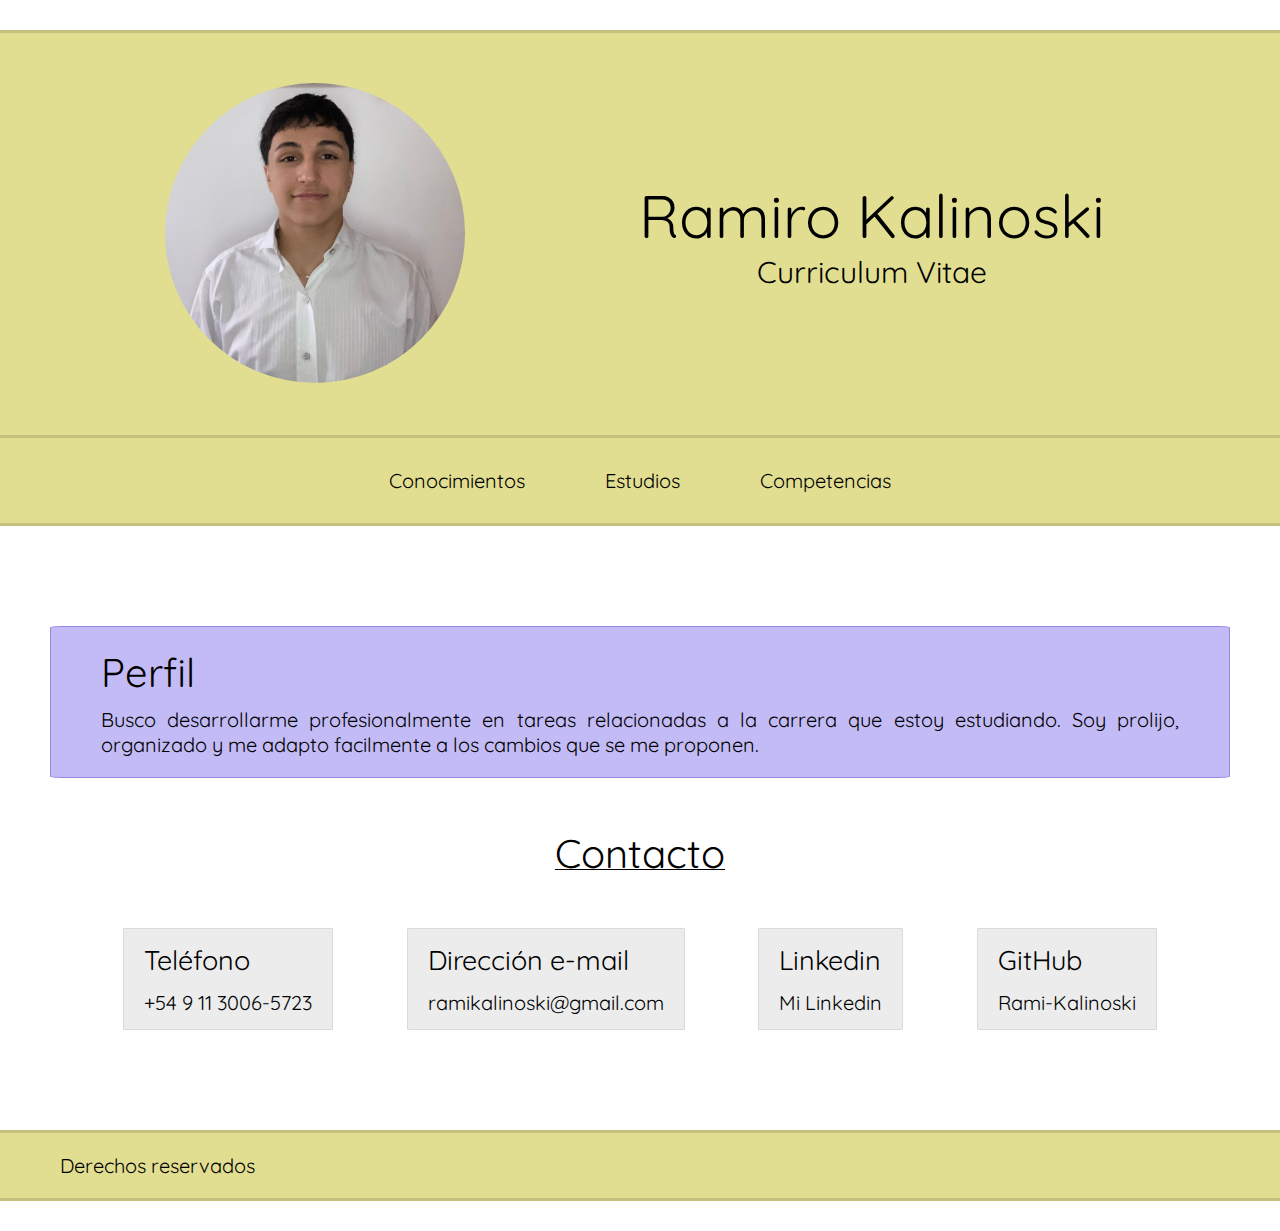
<file: index.html>
<!DOCTYPE html>
<html lang="en">
<head>
    <meta charset="UTF-8">
    <meta http-equiv="X-UA-Compatible" content="IE=edge">
    <meta name="viewport" content="width=device-width, initial-scale=1.0">
    <!--FAMILY FONTS-->
    <link rel="preconnect" href="https://fonts.googleapis.com">
    <link rel="preconnect" href="https://fonts.gstatic.com" crossorigin>
    <link href="https://fonts.googleapis.com/css2?family=Quicksand:wght@300&display=swap" rel="stylesheet">
    <!--STYLES CSS-->
    <link rel="stylesheet" href="./css/styles.css">
    <title>Ramiro CV</title>
</head>
<body>
    <header class="header">
        <div>
            <img src="./img/ramiro_foto.jpeg" alt="Foto de Perfil" class="foto_perfil">
        </div>
        <div class="h1_container">
            <a href="./index.html">
                <h1>Ramiro Kalinoski</h1>
            </a>
            <h3 class="vitae-h3">Curriculum Vitae</h3>
        </div>
    </header>
    <section>
        <article class="ul_container">
            <ul class="ul_nav">
                <li><a href="./pages/conocimientos.html" class="navlink">Conocimientos</a></li>
                <li><a href="./pages/estudios.html" class="navlink">Estudios</a></li>
                <li><a href="./pages/competencias.html" class="navlink">Competencias</a></li>
            </ul>
        </article>
    </section>
    <section class="perfil_section">
        <article class="perfil_container">
            <div class="perfilh2_container">
                <a href="./index.html"><h2 class="perfilh2">Perfil</h2></a>
            </div>
            <div>
                <p>Busco desarrollarme profesionalmente en tareas relacionadas a la carrera que estoy estudiando. Soy prolijo, organizado y me adapto facilmente a los cambios que se me proponen.</p>
            </div>
        </article>
    </section>
    <section>
        <article class="contacto_container">
            <div class="contactoh3_container">
                <h2 class="subtitulo">Contacto</h2>
            </div>
            <div class="contactoitems_container">
                <div class="contactoitem">
                    <h4>Teléfono</h4>
                    <a href="https://wa.me/+5491130065723">+54 9 11 3006-5723</a>
                </div>
                <div class="contactoitem">
                    <h4>Dirección e-mail</h4>
                    <a href="mailto:ramikalinoski@gmail.com" class="emaillink">ramikalinoski@gmail.com</a>
                </div>
                <div class="contactoitem">
                    <h4>Linkedin</h4>
                    <a href="">Mi Linkedin</a>
                </div>
                <div class="contactoitem">
                    <h4>GitHub</h4>
                    <a href="https://github.com/Rami-Kalinoski">Rami-Kalinoski</a>
                </div>
            </div>
        </article>
    </section>
    <footer>
        <p>Derechos reservados</p>
    </footer>
</body>
</html>
</file>
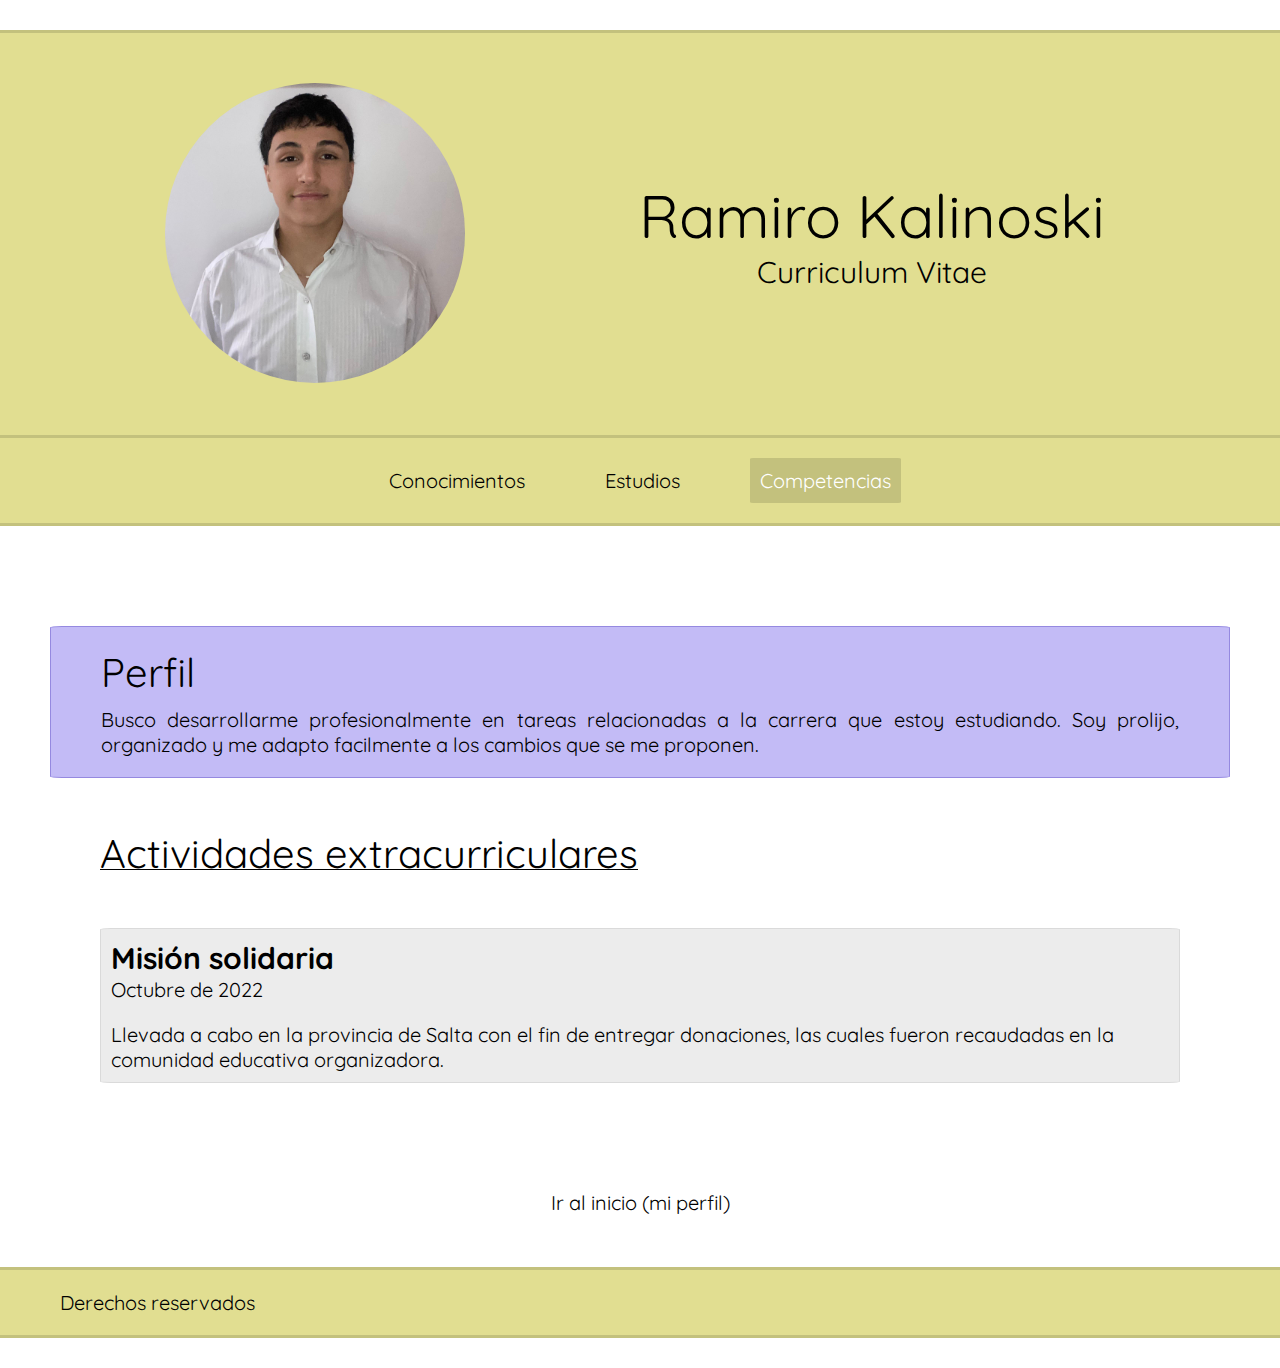
<file: pages/competencias.html>
<!DOCTYPE html>
<html lang="en">
<head>
    <meta charset="UTF-8">
    <meta http-equiv="X-UA-Compatible" content="IE=edge">
    <meta name="viewport" content="width=device-width, initial-scale=1.0">
    <!--FAMILY FONTS-->
    <link rel="preconnect" href="https://fonts.googleapis.com">
    <link rel="preconnect" href="https://fonts.gstatic.com" crossorigin>
    <link href="https://fonts.googleapis.com/css2?family=Quicksand:wght@300&display=swap" rel="stylesheet">
    <!--STYLES CSS-->
    <link rel="stylesheet" href="../css/styles.css">
    <title>Ramiro CV | Competencias</title>
</head>
<body>
    <header class="header">
        <div>
            <img src="../img/ramiro_foto.jpeg" alt="Foto de Perfil" class="foto_perfil">
        </div>
        <div class="h1_container">
            <a href="../index.html">
                <h1>Ramiro Kalinoski</h1>
            </a>
            <h3 class="vitae-h3">Curriculum Vitae</h3>
        </div>
    </header>
    <section>
        <article class="ul_container">
            <ul class="ul_nav">
                <li><a href="./conocimientos.html" class="navlink">Conocimientos</a></li>
                <li><a href="./estudios.html" class="navlink">Estudios</a></li>
                <li><a href="./competencias.html" class="navlink actual-page_link">Competencias</a></li>
            </ul>
        </article>
    </section>
    <section class="perfil_section">
        <article class="perfil_container">
            <div class="perfilh2_container">
                <a href="../index.html"><h2 class="perfilh2">Perfil</h2></a>
            </div>
            <div>
                <p>Busco desarrollarme profesionalmente en tareas relacionadas a la carrera que estoy estudiando. Soy prolijo, organizado y me adapto facilmente a los cambios que se me proponen.</p>
            </div>
        </article>
    </section>
    <section>
        <article class="competencias_container">
            <div>
                <h2 class="subtitulo actividadesh2">Actividades extracurriculares</h2>
            </div>
            <div class="mision_container">
                <h3>Misión solidaria</h3>
                <p>Octubre de 2022</p>
                <p class="mision_text">Llevada a cabo en la provincia de Salta con el fin de entregar donaciones, las cuales fueron recaudadas en la comunidad educativa organizadora.</p>
            </div>
        </article>
    </section>
    <div class="iniciolink_container">
        <h5 class="iniciolink_h5">
            <a href="../index.html">Ir al inicio (mi perfil)</a>
        </h5>
    </div>
    <footer>
        <p>Derechos reservados</p>
    </footer>
</body>
</html>
</file>
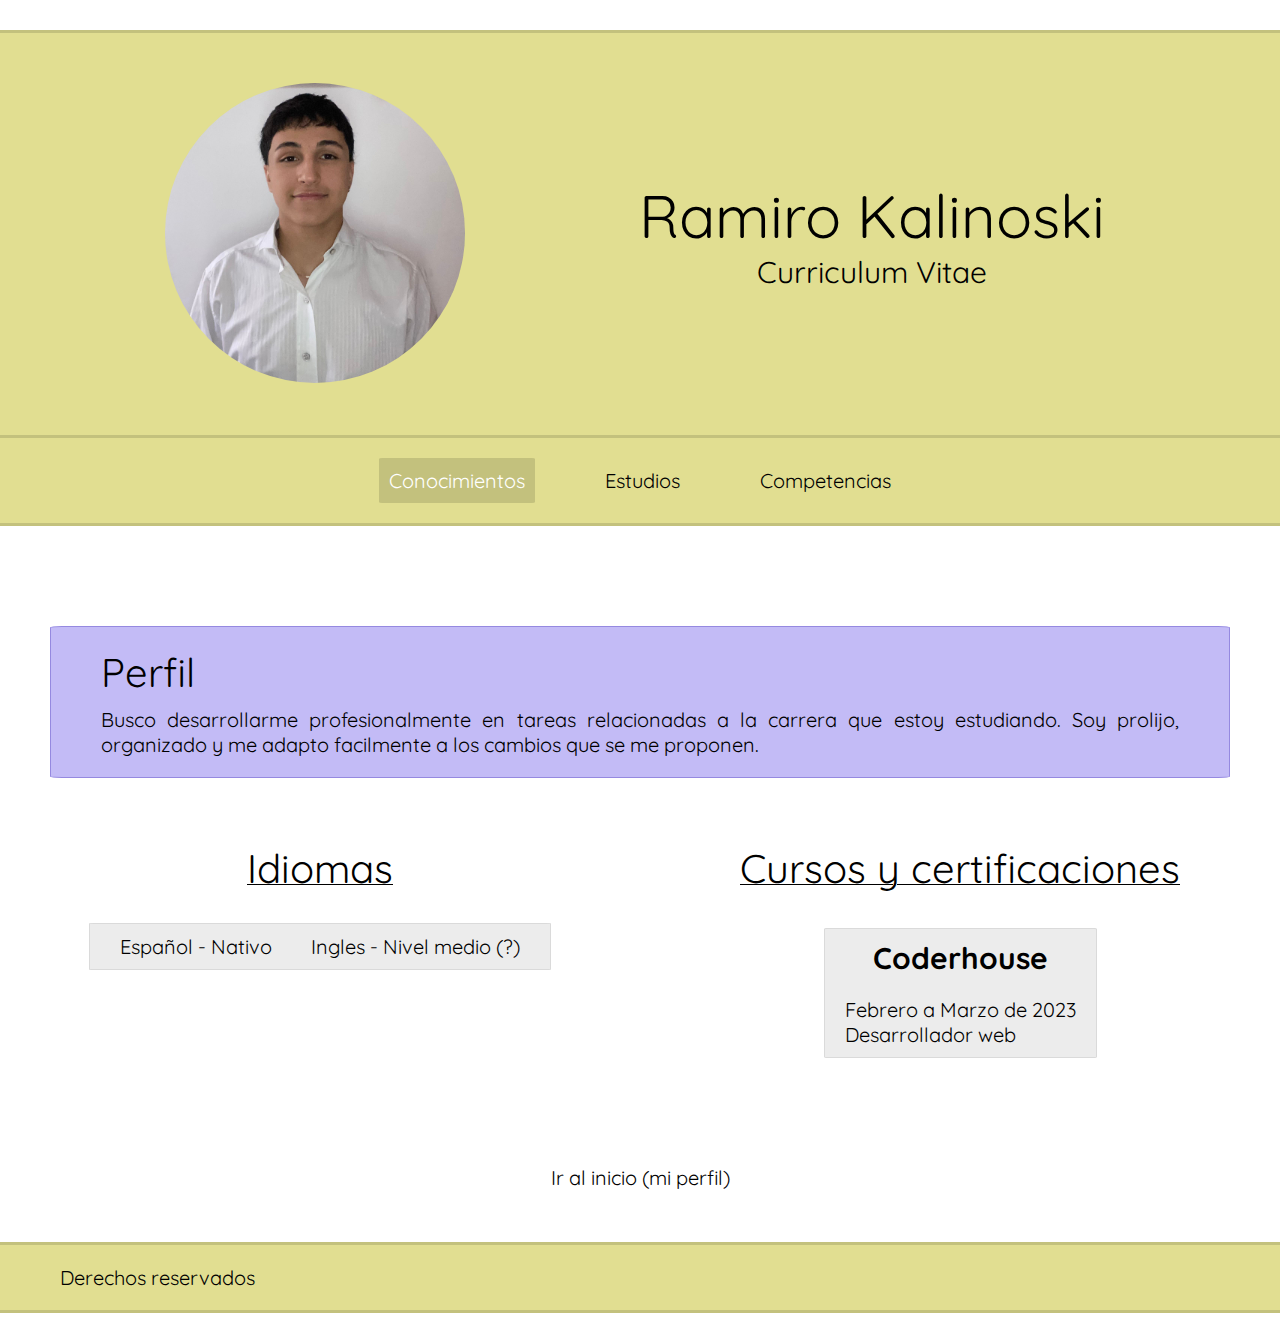
<file: pages/conocimientos.html>
<!DOCTYPE html>
<html lang="en">
<head>
    <meta charset="UTF-8">
    <meta http-equiv="X-UA-Compatible" content="IE=edge">
    <meta name="viewport" content="width=device-width, initial-scale=1.0">
    <!--FAMILY FONTS-->
    <link rel="preconnect" href="https://fonts.googleapis.com">
    <link rel="preconnect" href="https://fonts.gstatic.com" crossorigin>
    <link href="https://fonts.googleapis.com/css2?family=Quicksand:wght@300&display=swap" rel="stylesheet">
    <!--STYLES CSS-->
    <link rel="stylesheet" href="../css/styles.css">
    <title>Ramiro CV | Conocimientos</title>
</head>
<body>
    <header class="header">
        <div>
            <img src="../img/ramiro_foto.jpeg" alt="Foto de Perfil" class="foto_perfil">
        </div>
        <div class="h1_container">
            <a href="../index.html">
                <h1>Ramiro Kalinoski</h1>
            </a>
            <h3 class="vitae-h3">Curriculum Vitae</h3>
        </div>
    </header>
    <section>
        <article class="ul_container">
            <ul class="ul_nav">
                <li><a href="./conocimientos.html" class="navlink actual-page_link">Conocimientos</a></li>
                <li><a href="./estudios.html" class="navlink">Estudios</a></li>
                <li><a href="./competencias.html" class="navlink">Competencias</a></li>
            </ul>
        </article>
    </section>
    <section class="perfil_section">
        <article class="perfil_container">
            <div class="perfilh2_container">
                <a href="../index.html"><h2 class="perfilh2">Perfil</h2></a>
            </div>
            <div>
                <p>Busco desarrollarme profesionalmente en tareas relacionadas a la carrera que estoy estudiando. Soy prolijo, organizado y me adapto facilmente a los cambios que se me proponen.</p>
            </div>
        </article>
    </section>
    <section class="conocimientos_section">
        <article class="idiomas_container">
            <div>
                <h2 class="subtitulo">Idiomas</h2>
            </div>
            <div class="idiomas-ul_container">
                <ul class="idiomas-ul">
                    <li class="idioma-li">Español - Nativo</li>
                    <li class="idioma-li">Ingles - Nivel medio (?)</li>
                </ul>
            </div>
        </article>
        <article class="cursos_container">
            <div>
                <h2 class="subtitulo cursosh2">Cursos y certificaciones</h2>
            </div>
            <div class="coder_container">
                <h3>Coderhouse</h3>
                <div class="coder-items_container">
                    <p>Febrero a Marzo de 2023</p>
                    <p>Desarrollador web</p>
                </div>
            </div>
        </article>
    </section>
    <div class="iniciolink_container">
        <h5 class="iniciolink_h5">
            <a href="../index.html">Ir al inicio (mi perfil)</a>
        </h5>
    </div>
    <footer>
        <p>Derechos reservados</p>
    </footer>
</body>
</html>
</file>
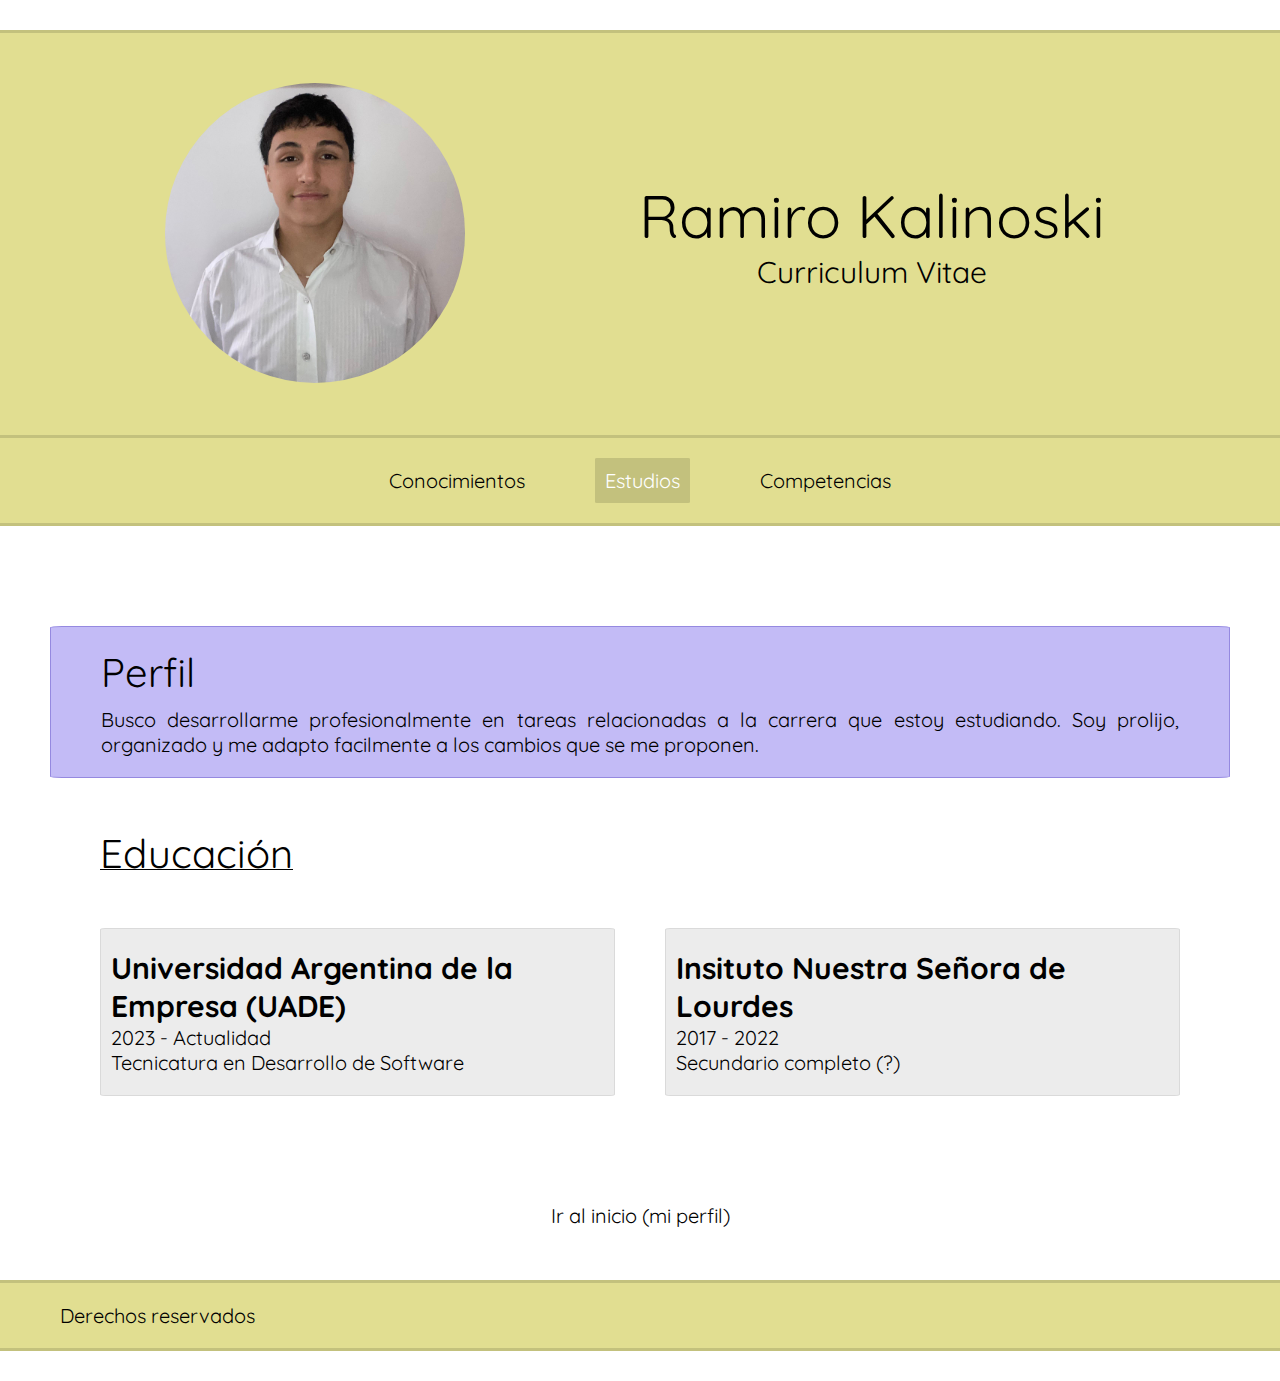
<file: pages/estudios.html>
<!DOCTYPE html>
<html lang="en">
<head>
    <meta charset="UTF-8">
    <meta http-equiv="X-UA-Compatible" content="IE=edge">
    <meta name="viewport" content="width=device-width, initial-scale=1.0">
    <!--FAMILY FONTS-->
    <link rel="preconnect" href="https://fonts.googleapis.com">
    <link rel="preconnect" href="https://fonts.gstatic.com" crossorigin>
    <link href="https://fonts.googleapis.com/css2?family=Quicksand:wght@300&display=swap" rel="stylesheet">
    <!--STYLES CSS-->
    <link rel="stylesheet" href="../css/styles.css">
    <title>Ramiro CV | Estudios</title>
</head>
<body>
    <header class="header">
        <div>
            <img src="../img/ramiro_foto.jpeg" alt="Foto de Perfil" class="foto_perfil">
        </div>
        <div class="h1_container">
            <a href="../index.html">
                <h1>Ramiro Kalinoski</h1>
            </a>
            <h3 class="vitae-h3">Curriculum Vitae</h3>
        </div>
    </header>
    <section>
        <article class="ul_container">
            <ul class="ul_nav">
                <li><a href="./conocimientos.html" class="navlink">Conocimientos</a></li>
                <li><a href="./estudios.html" class="navlink actual-page_link">Estudios</a></li>
                <li><a href="./competencias.html" class="navlink">Competencias</a></li>
            </ul>
        </article>
    </section>
    <section class="perfil_section">
        <article class="perfil_container">
            <div class="perfilh2_container">
                <a href="../index.html"><h2 class="perfilh2">Perfil</h2></a>
            </div>
            <div>
                <p>Busco desarrollarme profesionalmente en tareas relacionadas a la carrera que estoy estudiando. Soy prolijo, organizado y me adapto facilmente a los cambios que se me proponen.</p>
            </div>
        </article>
    </section>
    <section>
        <article class="educacion_container">
            <div class="educacionh2">
                <h2 class="subtitulo">Educación</h2>
            </div>
            <div class="educacion-items_container">
                <div class="uade_container educacion-item">
                    <h3>Universidad Argentina de la Empresa (UADE)</h3>
                    <p>2023 - Actualidad</p>
                    <p>Tecnicatura en Desarrollo de Software</p>
                </div>
                <div class="lourdes_container educacion-item">
                    <h3>Insituto Nuestra Señora de Lourdes</h3>
                    <p>2017 - 2022</p>
                    <p>Secundario completo (?)</p>
                </div>
            </div>
        </article>
    </section>
    <div class="iniciolink_container">
        <h5 class="iniciolink_h5">
            <a href="../index.html">Ir al inicio (mi perfil)</a>
        </h5>
    </div>
    <footer>
        <p>Derechos reservados</p>
    </footer>
</body>
</html>
</file>
<file: css/styles.css>
/*RESET CSS*/
* {
    margin: 0rem;
    padding: 0rem;
}

html {
    font-size: 62.5%;
}

/*ESTILOS GENERALES*/

h1 {
    font-size: 6rem;
    font-family: 'Quicksand', sans-serif;
    font-weight: normal;
}

h2 {
    font-size: 4rem;
    font-family: 'Quicksand', sans-serif;
    font-weight: normal;
}

h3 {
    font-size: 3rem;
    font-family: 'Quicksand', sans-serif;
    font-weight: bold;
}

h4 {
    font-size: 2.7rem;
    font-family: 'Quicksand', sans-serif;
    font-weight: normal;
}

h5 {
    font-size: 2.7rem;
    font-family: 'Quicksand', sans-serif;
    font-weight: normal;
}

.subtitulo {
    text-decoration: underline 1.2px black;
}

ul {
    font-size: 2rem;
    font-family: 'Quicksand', sans-serif;
}

p {
    font-size: 2rem;
    font-family: 'Quicksand', sans-serif;
}

a {
    color: black;
    font-size: 2rem;
    font-family: 'Quicksand', sans-serif;
    text-decoration: none;
}

/*STYLES*/

body {
    background-color: white;
}

/*HEADER*/

.header {
    background-color: #E1DE91;
    border: solid 3px #C3C17D;
    border-bottom: 1.5px;
    border-left: none;
    border-right: none;
    display: flex;
    justify-content: space-evenly;
    margin: 3rem 0rem 0rem 0rem;
    padding: 5rem 0rem 5rem 0rem;
}

.foto_perfil {
    height: 30rem;
    width: 30rem;
    border-radius: 100%;
}

.h1_container {
    display: flex;
    flex-direction: column;
    justify-content: center;
    align-items: center;
}

.h1_container h1 {
    border-radius: 1%;
    padding-left: 1rem;
    padding-right: 1rem;
}

.vitae-h3 {
    font-weight: normal;
}

/*NAV*/

.ul_container {
    background-color: #E1DE91;
    border: solid 3px #C3C17D;
    border-left: none;
    border-right: none;
    display: flex;
    flex-direction: column;
    align-items: center;
    margin-bottom: 10rem;
}

.ul_nav {
    display: flex;
    margin: 3rem 0rem 3rem 0rem;
}

.ul_nav li {
    list-style: none;
    margin: 0rem 3rem 0rem 3rem;
}

.navlink {
    padding: 1rem 1rem 1rem 1rem;
}

.navlink:hover {
    color: white;
    background-color: #C3C17D;
    border-radius: 2%;
}

.actual-page_link {
    color: white;
    background-color: #C3C17D;
    border-radius: 2%;
}

/*INICIOLINK*/

.iniciolink_container {
    display: flex;
    justify-content: center;
    margin-bottom: 5rem;
}

/*FOOTER*/

footer {
    background-color: #E1DE91;
    border: solid 3px #C3C17D;
    border-left: none;
    border-right: none;
    margin: 0rem 0rem 3rem 0rem;
    padding: 2rem 0rem 2rem 6rem;
}

/*PERFIL*/

.perfil_container {
    background-color: #C3BBF6;
    border-radius: 1%;
    border: solid 1.5px #9589E0;
    text-align: justify;
    margin: 2rem 5rem 1.5rem 5rem;
    padding: 2rem 5rem 2rem 5rem;
}

.perfilh2_container {
    display: inline-block;
}

.perfilh2 {
    margin-bottom: 1rem;
}

/*INICIO*/
/*CONTACTO*/

.contacto_container {
    display: flex;
    flex-direction: column;
    margin: 5rem 5rem 10rem 5rem;
}

.contactoh3_container {
    display: flex;
    justify-content: center;
    margin: 0rem 0rem 5rem 0rem;
}

.contactoitems_container {
    display: flex;
    justify-content: space-evenly;
}

.contactoitem {
    height: 10rem;
    background-color: #ECECEC;
    border-radius: 1%;
    border: solid 1.5px #DADADA;
    display: flex;
    flex-direction: column;
    justify-content: space-evenly;
    padding: 0rem 2rem 0rem 2rem;
}

/*CONOCIMIENTOS*/

.conocimientos_section {
    display: flex;
    justify-content: space-between;
    margin: 0rem 0rem 5rem 0rem;
}

.idiomas_container {
    width: 50%;
    display: flex;
    flex-direction: column;
    align-items: center;
    margin: 5rem 5rem 5rem 5rem;
    padding: 0rem 5rem 0rem 5rem;
}

.idiomas-ul_container {
    width: 100%;
    background-color: #ECECEC;
    border: solid 1.5px #DADADA;
    border-radius: 1%;
    margin-top: 3rem;
    padding: 1rem 1rem 1rem 1rem;
}

.idiomas_container ul {
    width: 100%;
    list-style: none;
    display: flex;
    justify-content: space-around;
    margin: 0rem;
    padding: 0rem;
}

.cursos_container {
    width: 50%;
    display: flex;
    flex-direction: column;
    align-items: center;
    margin: 5rem 5rem 5rem 5rem;
    padding: 0rem 5rem 0rem 5rem;
}

.coder_container {
    background-color: #ECECEC;
    border-radius: 1%;
    border: solid 1.5px #DADADA;
    display: flex;
    flex-direction: column;
    align-items: center;
    margin: 3.5rem 0rem 0rem 0rem;
    padding: 1rem 2rem 1rem 2rem;
}

.coder-items_container {
    width: 100%;
    display: flex;
    flex-direction: column;
    justify-content: space-around;
    margin: 2rem 0rem 0rem 0rem;
}

/*ESTUDIOS*/

.educacion_container {
    margin: 5rem 5rem 10rem 5rem;
    padding: 0rem 5rem 0rem 5rem;
}

.educacion-items_container {
    width: 100%;
    display: flex;
    justify-content: space-between;
    margin: 5rem 0rem 0rem 0rem;
}

.uade_container {
    width: 50%;
    background-color: #ECECEC;
    border-radius: 1%;
    border: solid 1.5px #DADADA;
    margin-right: 2.5rem;
    padding: 2rem 1rem 2rem 1rem;
}

.lourdes_container {
    width: 50%;
    background-color: #ECECEC;
    border-radius: 1%;
    border: solid 1.5px #DADADA;
    margin-left: 2.5rem;
    padding: 2rem 1rem 2rem 1rem;
}

/*COMPETENCIAS*/

.competencias_container {
    margin: 5rem 5rem 10rem 5rem;
    padding: 0rem 5rem 0rem 5rem;
}

.mision_container {
    background-color: #ECECEC;
    border-radius: 1%;
    border: solid 1.5px #DADADA;
    margin: 5rem 0rem 0rem 0rem;
    padding: 1rem 1rem 1rem 1rem;
}

.mision_text {
    padding-top: 2rem;
}

/*RESPONSIVE*/

@media (max-width: 600px) {
    /*GENERALES*/
    h1 {
        font-size: 4rem;
        margin-top: 5rem;
    }
    h2 {
        font-size: 3rem;
    }
    h3 {
        font-size: 2.5rem;
    }
    h4 {
        font-size: 2.25rem;
    }
    p {
        font-size: 1.5rem;
    }
    a {
        font-size: 1.9rem;
    }
    /*HEADER*/
    .header {
        flex-direction: column;
        align-items: center;
    }
    .foto_perfil {
        height: 20rem;
        width: 20rem;
    }
    /*NAV*/
    .ul_nav {
        width: 100%;
    }
    .navlink {
        padding-left: 0rem;
        padding-right: 0rem;
    }
    /*CONTACTO*/
    .contactoitems_container {
        flex-direction: column;
        align-items: center;
    }
    .contactoitem {
        width: 50%;
        align-items: center;
        margin: 1rem 0rem 1rem 0rem;
    }
    /*CONOCIMIENTOS*/
    .conocimientos_section {
        flex-direction: column;
        align-items: center;
    }
    .cursosh2 {
        font-size: 2.5rem;
    }
    .coder_container {
        width: 100%;
    }
    .idiomas-ul {
        display: flex;
        flex-direction: column;
        align-items: center;
    }
    .idioma-li {
        font-size: 1.7rem ;
    }
    .coder-items_container {
        align-items: center;
    }
    /*ESTUDIOS*/
    .educacionh2 {
        display: flex;
        justify-content: center;
    }
    .educacion-items_container {
        flex-direction: column;
        align-items: center;
    }
    .educacion-item {
        width: 100%;
        margin: 1rem 0rem 1rem 0rem;
    }
    .educacion-item h3 {
        margin-bottom: 2rem;
    }
    /*COMPETENCIAS*/
    .actividadesh2 {
        font-size: 2.5rem;
    }
    .mision_container {
        width: 100%;
    }
}

@media (max-width: 540px) {
    .ul_nav {
        flex-direction: column;
        align-items: center;
        gap: 2rem;
    }
    .emaillink {
        font-size: 1.4rem;
    }
}
</file>
